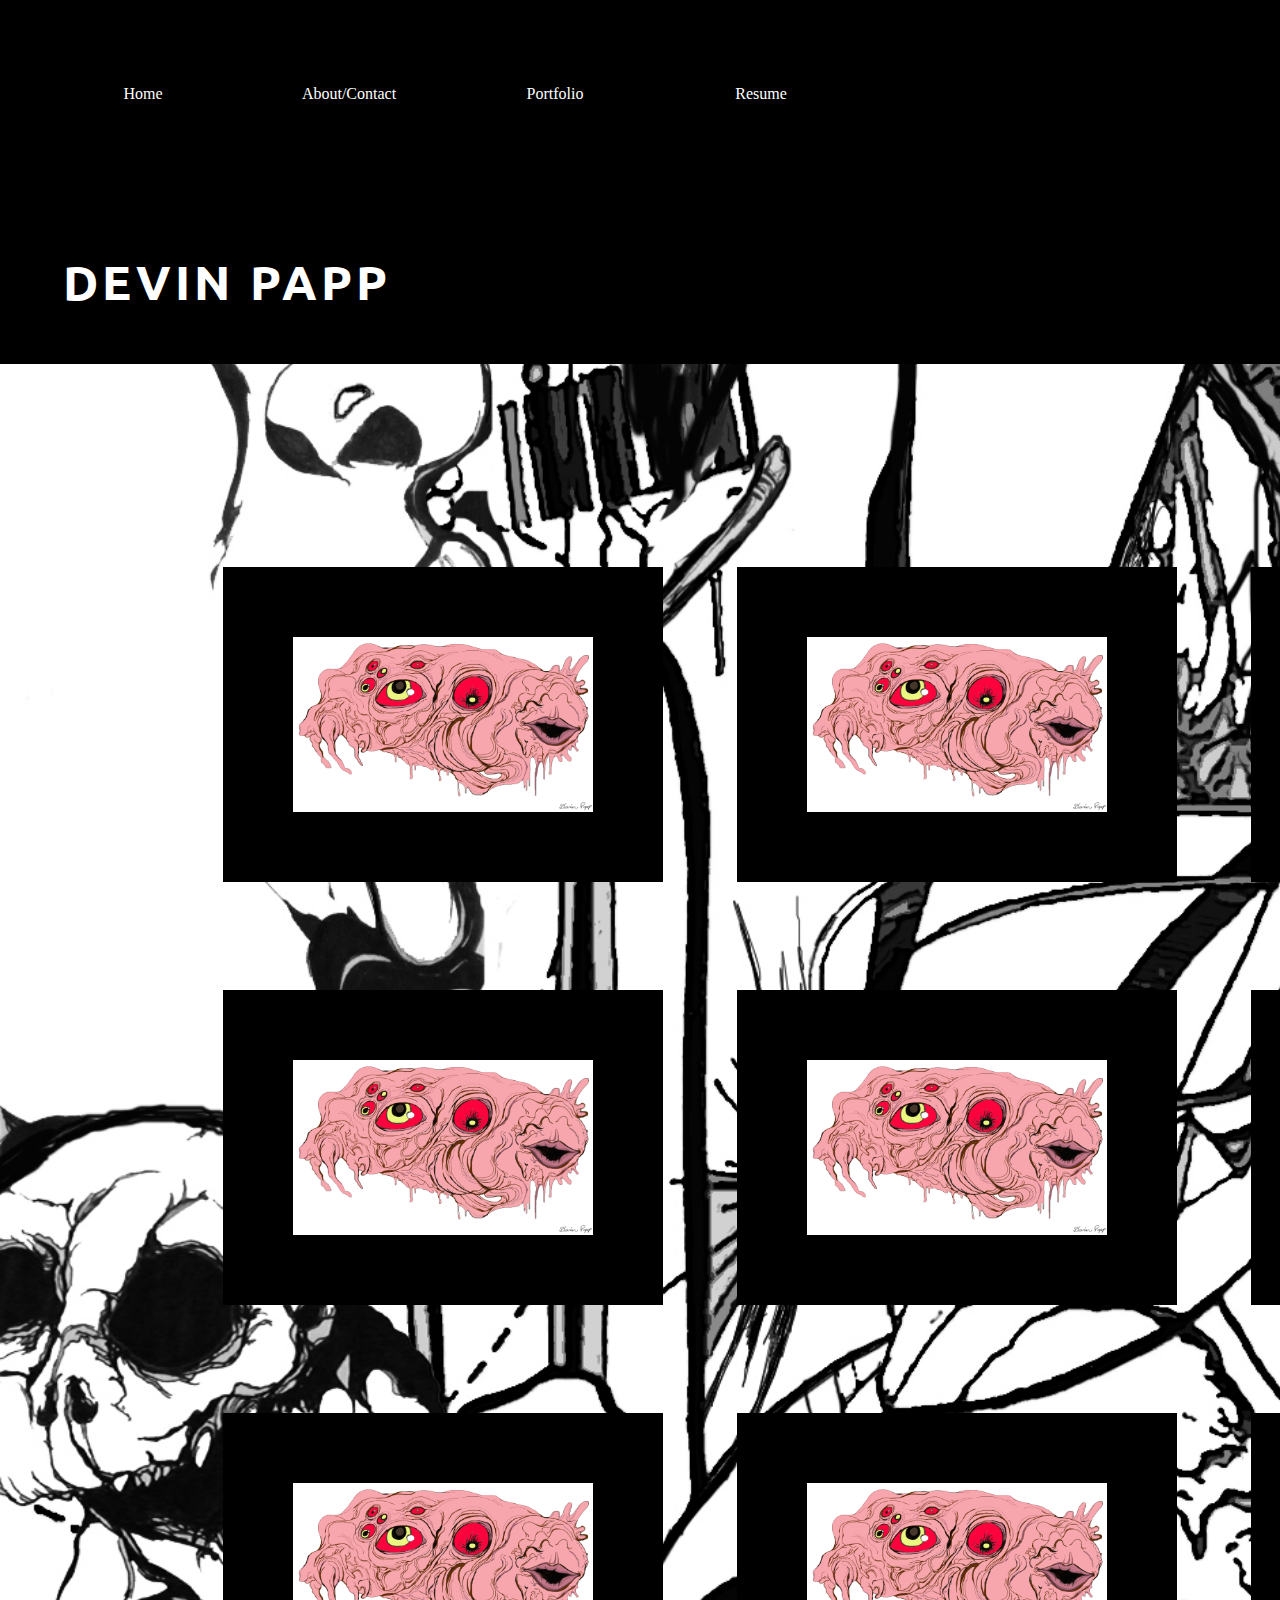
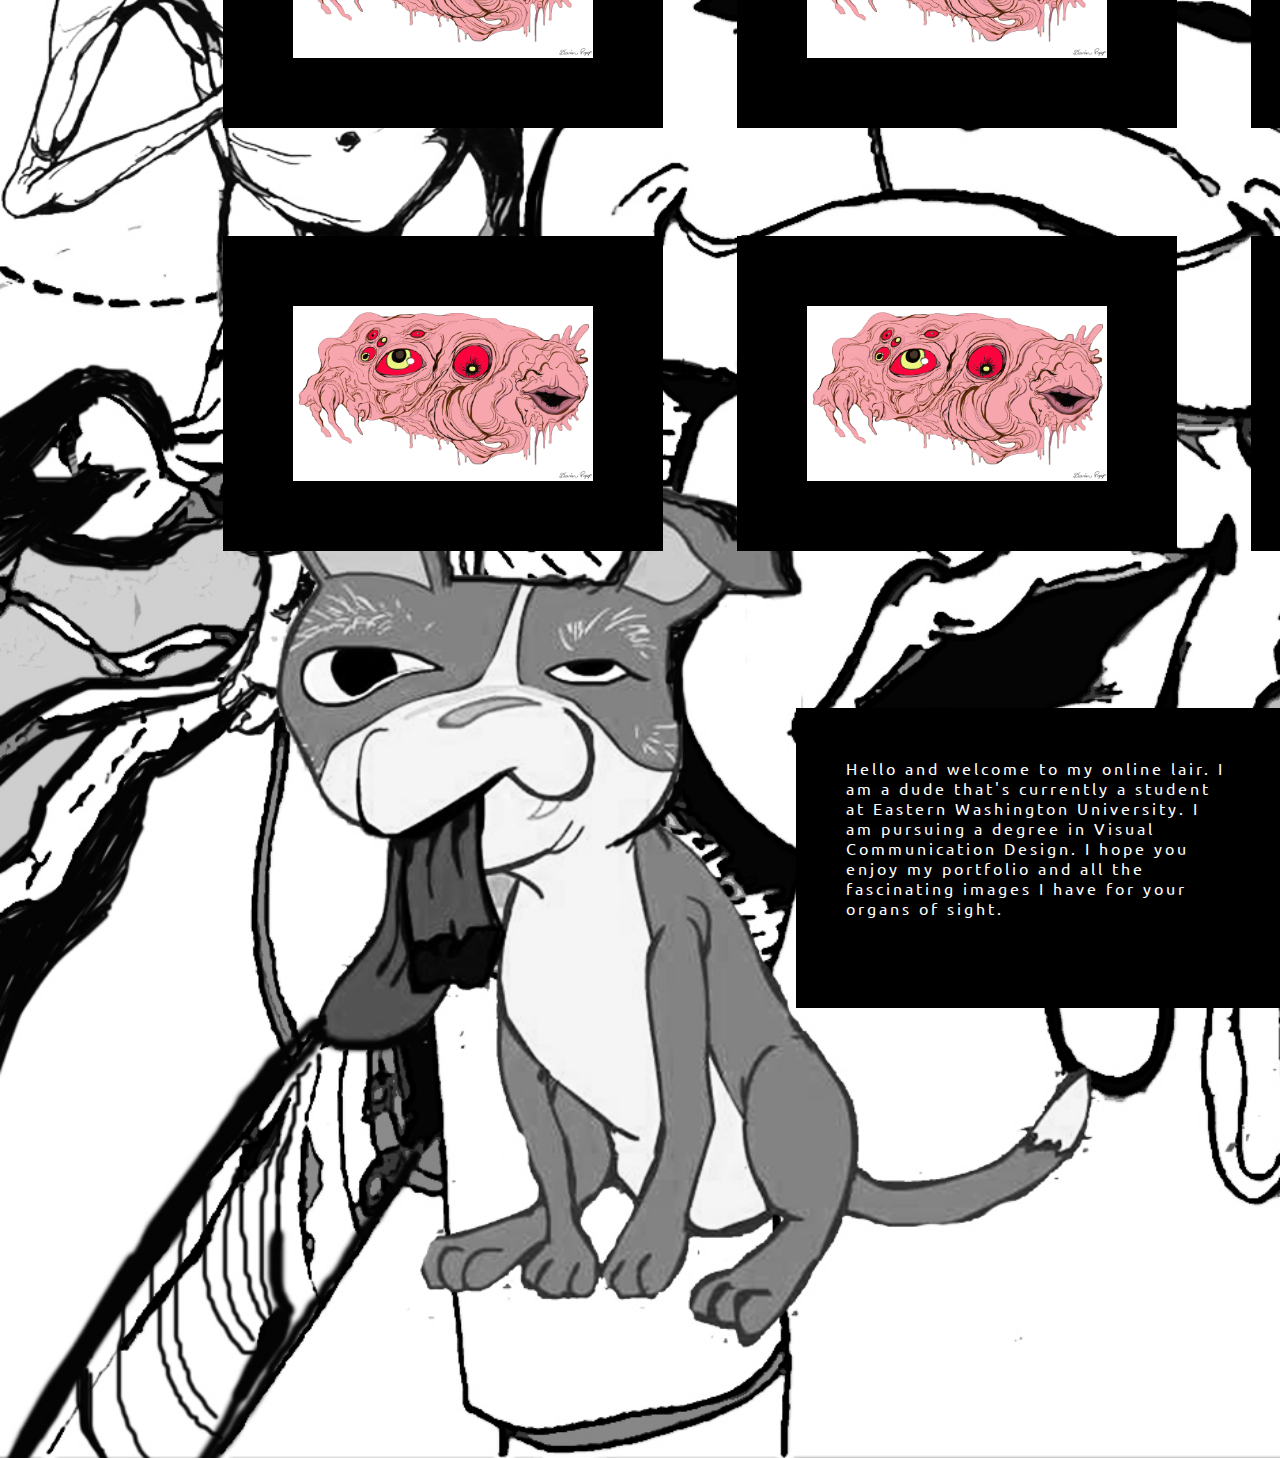
<file: index.html>
<!DOCTYPE html>
<html >
    <head>
    <meta name="viewport" content="width=device-width, initial-scale=1">
    <title>Document</title>

    <link rel="stylesheet" href="https://necolas.github.io/normalize.css/3.0.2/normalize.css">  
    <link href='https://fonts.googleapis.com/css?family=Ubuntu:400,300,700' rel='stylesheet' type='text/css'>
    <link rel="stylesheet" href="css/styles.css" />
            
    </head>
  
   <body>
<header class="main-header">
    <nav role='navigation'>
  <ul>
    <li><a href="index.html">Home</a></li>
    <li><a href="about.html">About/Contact</a></li>
    <li><a href="Portfolio.html">Portfolio</a></li>
    <li><a href="Resume.html">Resume</a></li>
  </ul>
</nav>       
                   
    <h1>Devin Papp</h1>
   
  </header>  

      <section class="grid-4">
			
			
			<table>
				<tr>
					<td><img src="../img/BlobThing.jpg"></td>
					<td><img src="../img/BlobThing.jpg"></td>
					<td><img src="../img/BlobThing.jpg"></td>
				</tr>				
				<tr>
					<td><img src="../img/BlobThing.jpg"></td>
					<td><img src="../img/BlobThing.jpg"></td>
					<td><img src="../img/BlobThing.jpg"></td>
				</tr>
				<tr>
					<td><img src="../img/BlobThing.jpg"></td>
					<td><img src="../img/BlobThing.jpg"></td>
					<td><img src="../img/BlobThing.jpg"></td>
				</tr>
				<tr>
					<td><img src="../img/BlobThing.jpg"></td>
					<td><img src="../img/BlobThing.jpg"></td>
					<td><img src="../img/BlobThing.jpg"></td>
				</tr>								
			</table>

		</section> 
       
       
  <div class="primary-content">   
       <p> Hello and welcome to my online lair. I am a dude that's currently a student at Eastern Washington University. I am pursuing a degree in Visual Communication Design. I hope you enjoy my portfolio and all the fascinating images I have for your organs of sight.</p>
         </div>  
     
  

    
    
            
  </body>
</html>
</file>
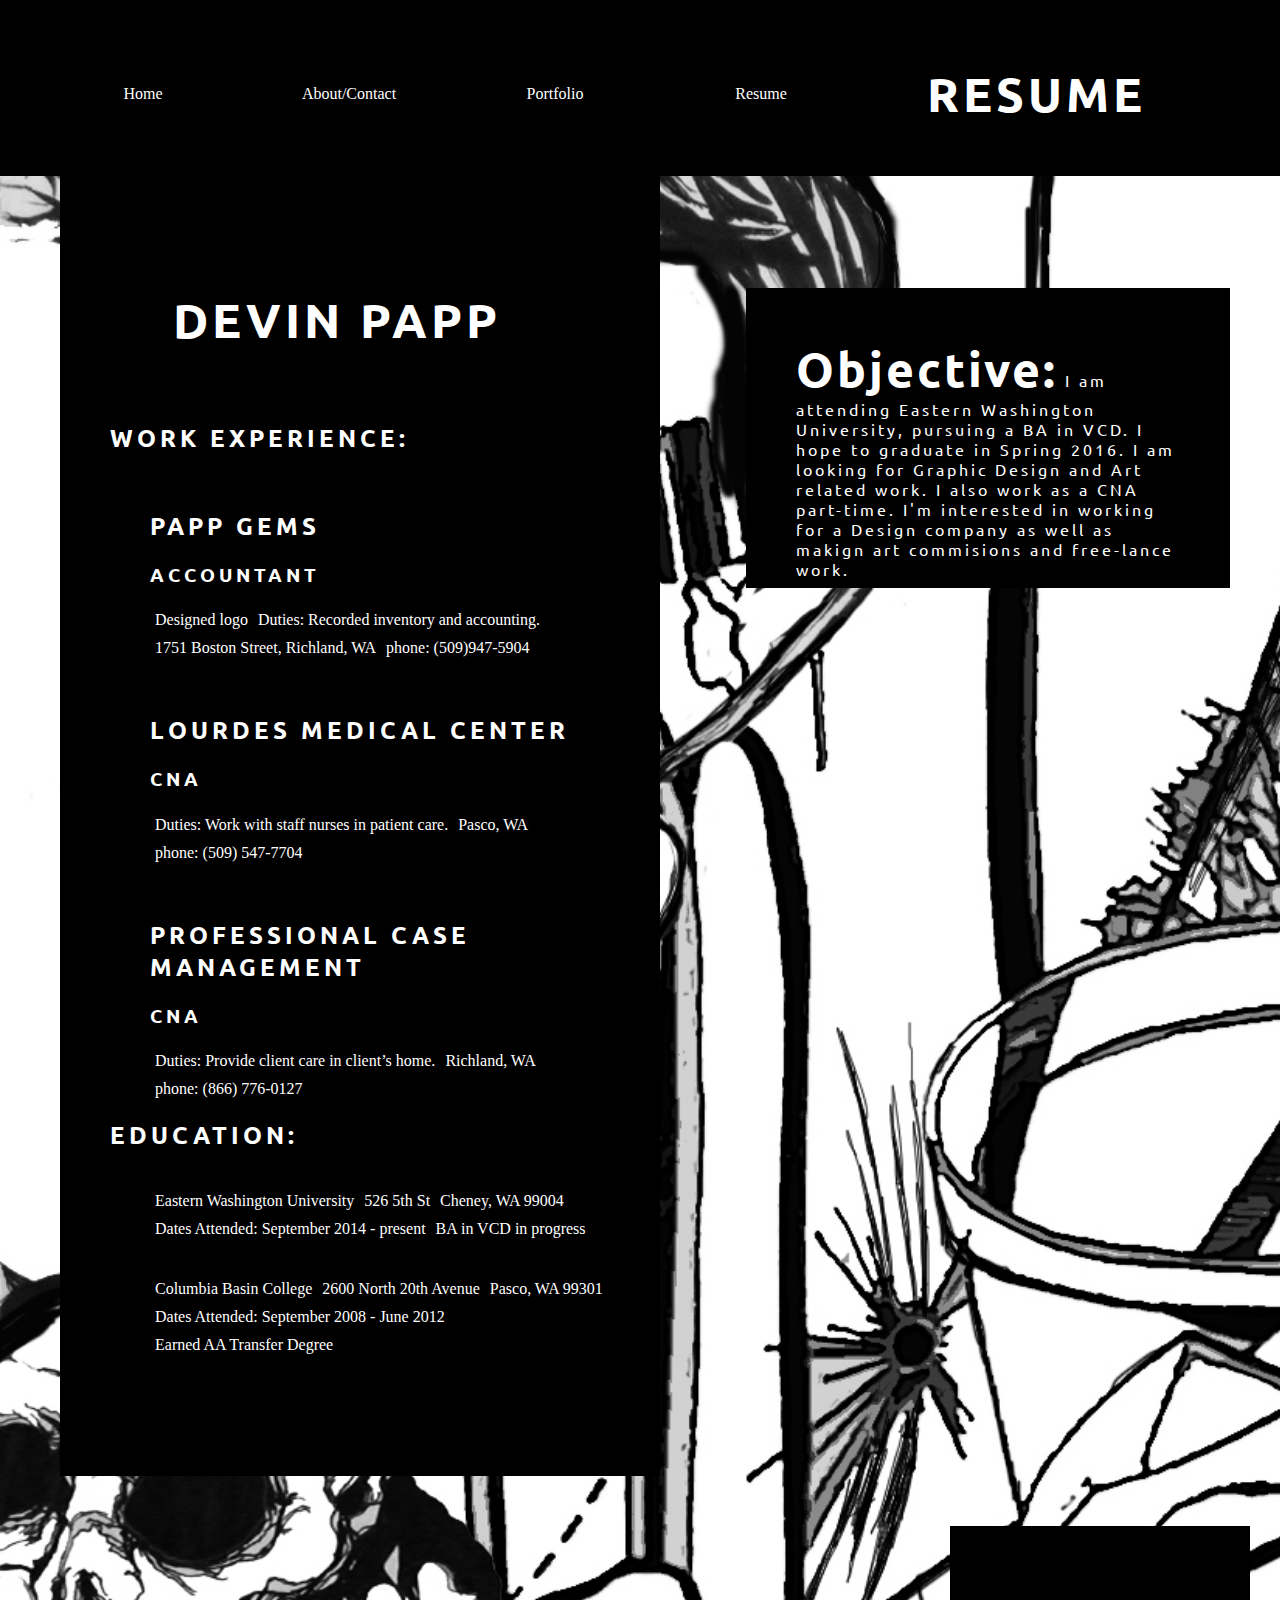
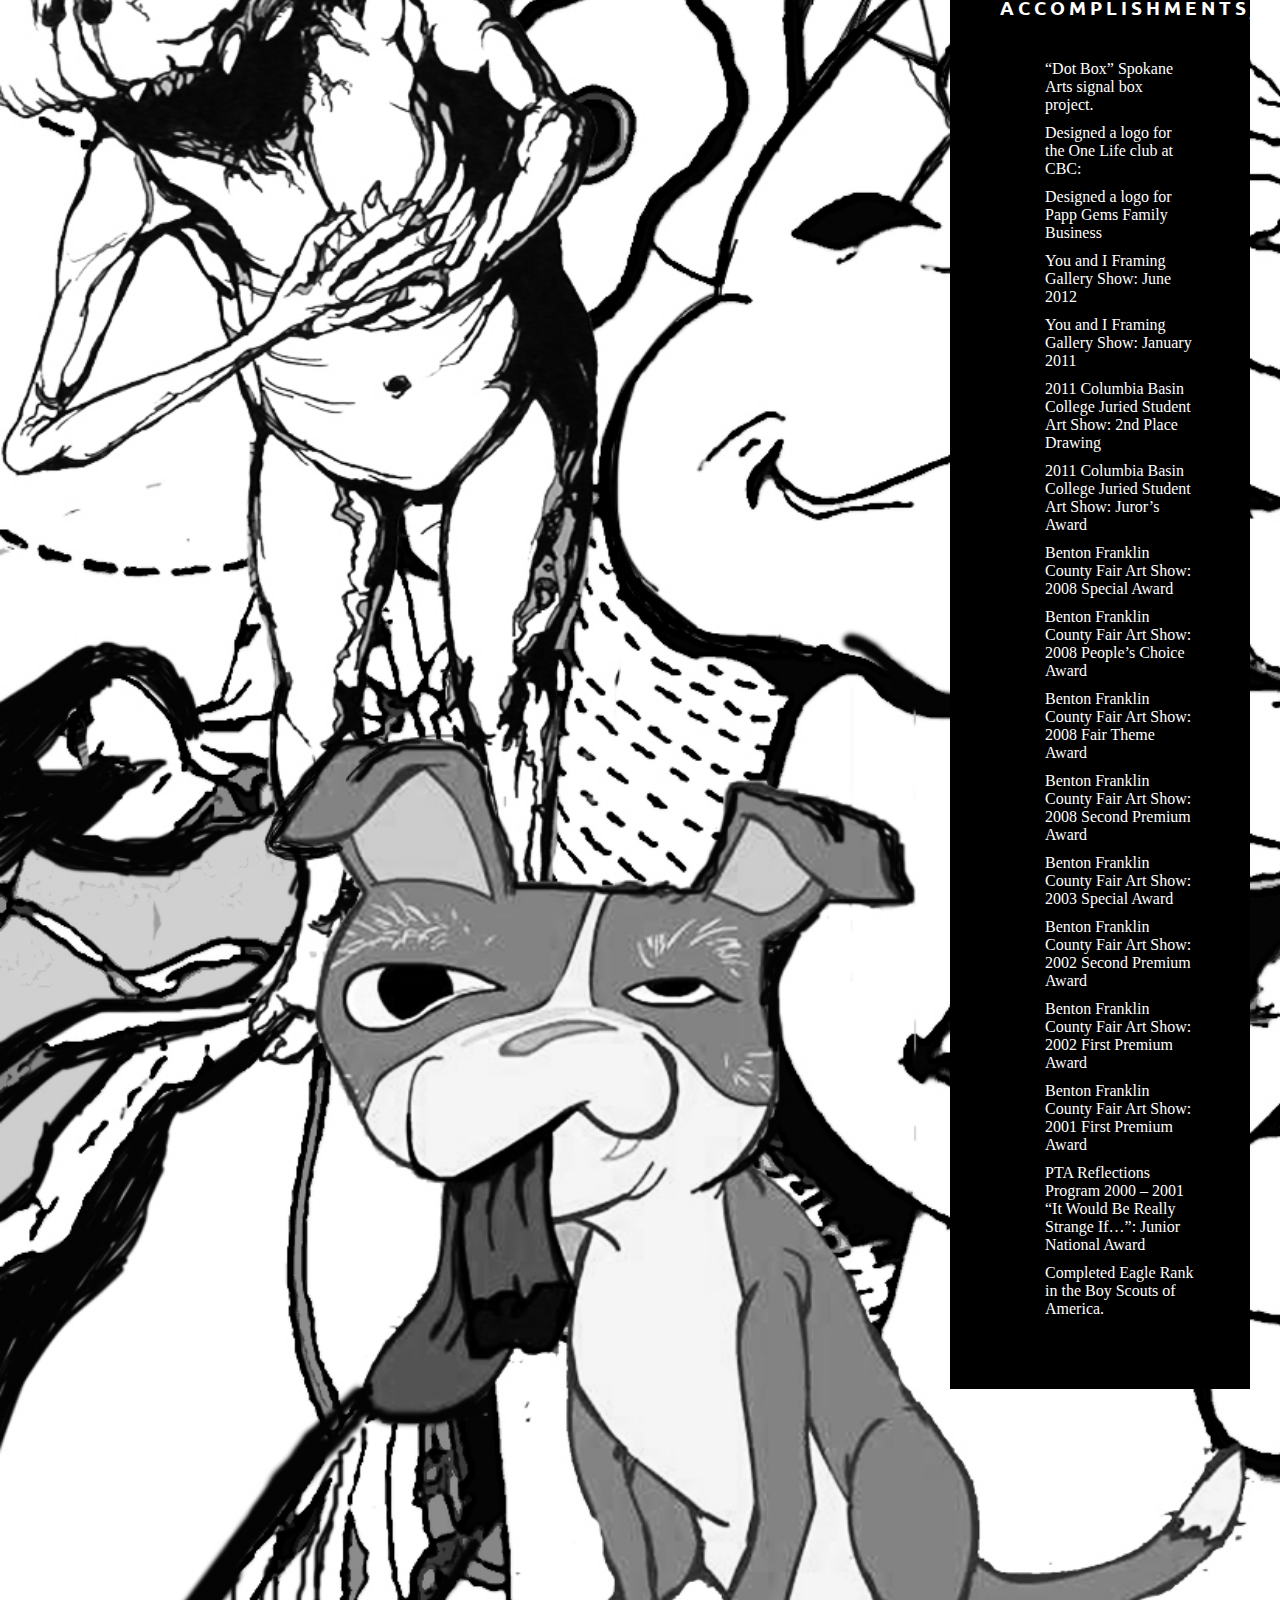
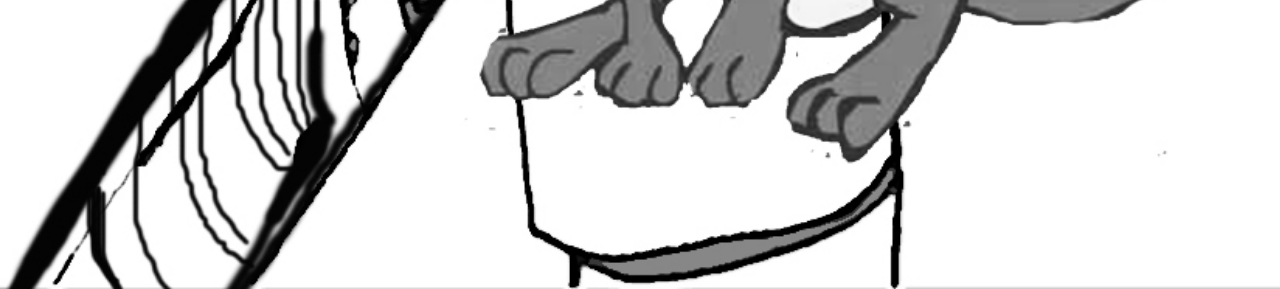
<file: Resume.html>
<!DOCTYPE html>
<html>
    <head>
    <meta name="viewport" content="width=device-width, initial-scale=1">
    <title>Document</title>

    <link rel="stylesheet" href="https://necolas.github.io/normalize.css/3.0.2/normalize.css">  
    <link href='https://fonts.googleapis.com/css?family=Ubuntu:400,300,700' rel='stylesheet' type='text/css'>
    <link rel="stylesheet" href="css/resume-style.css" />
         <link rel="stylesheet" href="css/styles.css" />
       
    </head>
  
   <body>

  <header class="main-header">   
       
    <nav role='navigation'>
  <ul>
    <li><a href="index.html">Home</a></li>
    <li><a href="about.html">About/Contact</a></li>
    <li><a href="Portfolio.html">Portfolio</a></li>
    <li><a href="Resume.html">Resume</a></li>
  </ul>
</nav>       
                   
    <h1>Resume</h1>
    
   </header>   

<p> 
    <b><font size=18>Objective:</font></b> I am attending Eastern Washington University, pursuing a BA in VCD. I hope to graduate in Spring 2016. I am looking for Graphic Design and Art related work. I also work as a CNA part-time. I'm interested in working for a Design company as well as makign art commisions and free-lance work.
    </p>
       
    
    
      
    
       
       <div class="secondary-content">
    <h1> 
    Devin Papp
        
    </h1> 
    <h2>
        Work Experience: </h2>
           
           <ul>
          <h2>  Papp Gems </h2>

<h3> Accountant </h3>

 <li> Designed logo </li>    
      
<li> Duties: Recorded inventory and accounting. </li>

<li> 1751 Boston Street, Richland, WA  </li>

      <li> phone: (509)947-5904 </li></ul>

     <ul>   
      <h2>  Lourdes Medical Center </h2>

<h3>CNA </h3>

<li>Duties: Work with staff nurses in patient care. </li>

<li>Pasco, WA </li>

<li>phone: (509) 547-7704 </li>

        
        </ul>
        
     <ul>
   
    <h2> Professional Case Management </h2>

<h3>CNA </h3>

<li>Duties: Provide client care in client’s home. </li>

<li>Richland, WA </li>

<li>phone: (866) 776-0127 </li>
                    
    </ul>
      
    
       
           
    <h2> Education:  </h2>
          <ul> 
          <li> Eastern Washington University</li> 
           <li>526 5th St </li>
           <li>Cheney, WA 99004</li>
           <li> Dates Attended: September 2014 - present</li>
           <li> BA in VCD in progress</li>
           </ul>
           
       <ul> <li>Columbia Basin College </li>

<li> 2600 North 20th Avenue </li>

<li> Pasco, WA 99301 </li>

<li> Dates Attended: September 2008 - June 2012 </li>

<li> Earned AA Transfer Degree </li>

    </ul>
     
           </div>
     <div class= "wrapper">
       <h3> Accomplishments/Awards </h3>
   
    <ul> <li>“Dot Box” Spokane Arts signal box project. </li>
	 <li>Designed a logo for the One Life club at CBC: </li>
	 <li>Designed a logo for Papp Gems Family Business </li>
	 <li>You and I Framing Gallery Show: June 2012  </li>
	 <li>You and I Framing Gallery Show: January 2011  </li>
	 <li>2011 Columbia Basin College Juried Student Art Show: 2nd Place Drawing </li>
	 <li>2011 Columbia Basin College Juried Student Art Show: Juror’s Award  </li>
	 <li>Benton Franklin County Fair Art Show: 2008 Special Award </li>
	 <li>Benton Franklin County Fair Art Show: 2008 People’s Choice Award </li>
	 <li>Benton Franklin County Fair Art Show: 2008 Fair Theme Award </li>
     <li>Benton Franklin County Fair Art Show: 2008 Second Premium Award </li>
	 <li>Benton Franklin County Fair Art Show: 2003 Special Award </li>
	 <li>Benton Franklin County Fair Art Show: 2002 Second Premium Award </li>
	 <li>Benton Franklin County Fair Art Show: 2002 First Premium Award </li>
	 <li>Benton Franklin County Fair Art Show: 2001 First Premium Award </li>
	 <li>PTA Reflections Program 2000 – 2001 “It Would Be Really Strange If…”: Junior National Award </li>
	 <li>Completed Eagle Rank in the Boy Scouts of America.</li>
      
    </ul>   

    </div>  
    
            
  </body>
</html>
</file>
<file: css/styles.css>
/* Global */

 body {
      width: 100%;
     margin:auto;
     
 }

/* Layout */

main.header{
  
  margin: 0 auto;
  width: 100%; /*1000px/ 1000px=1 */
    background-color: black;
    position: top;
}

h1 {
    margin: 55px;
    display:inline-block;
    height: 50px;
    float:top;}

h3 {background-color:black;
}

.primary-content {
    
    padding: 50px 50px; 
    width: 100%;
    height: 800px;
    
}



.secondary-content {
    margin-left: 60px;
    width: 500px;
    padding: 50px ;
        background-color: black;
    height: 1200px;
    margin-right: 800px;
    margin-bottom: 50px;
}
.secondary-content ul{
    position: top;
}

.secondary col {float: right;height:1000px;}


.secondary content {align: top;}

table img{width: 300px;}

/* Typography */
h1 {
    font-family: 'Ubuntu', sans-serif;
    color: white;
    text-transform: uppercase;
    letter-spacing: 4px;
    text-align:center;
    font-size:3em;
    display: inline-block;
    background:black;
    padding: 8px;
}
h2,h3 {font-family: 'Ubuntu', sans-serif;
    color: white;
    text-transform: uppercase;
    letter-spacing: 4px;
    text-align:left;
        background-color:black;}
p 
{
    font-family: 'Ubuntu', sans-serif;
    color: white;
  float: right;
    color:white;
  letter-spacing: 3px;
    text-align: left;
  background:black;
  padding: 50px; /* 10px / 560px = 0.01785714285714 */
  margin: 100px 50px; /* 10px / 1000px = .01 */
  width: 30%; /* 560px / 1000px = .56 */
    height: 200px;
}

table { 
    margin-top: 100px;
    margin-left: 150px;
width: 600px;
    height: 600px;

}



/* Navigation */
 
 li  {
  float: left;
  list-style: none;
    background-color:black;
    color:white;
        padding: 5px;
    align-content:top;
}



ul {
  float: left;
  list-style: none;
    background-color:black;
    color:white;
        
    align-content:top;
}

a:link {
    
   color: white;
  border: 50px;
  display: inline-block;
  line-height: 50px;
  text-align: center;
  text-decoration: none;
  margin: 3em;
  height: 50px;
  width: 100px;
    background: black;

}

a:hover {
  border-radius: 10px;
  
  color: darkred;
  transition: all .5s;
  background: -webkit: 
}
body {
  background-image: url("../img/zoom2.jpg");
    background-size: cover;
    background-repeat: no-repeat;
    background-position: fixed;
        }
}
p {
   font-family:
    color: white;
    background: black;
    border: none;
    padding: 50px;
    width: 200px;
    margin-bottom: 10px;
    
}

h1, nav {
    align-content: top;
    position:top;
}

img {width:35%;

    align: left;
    border: 70px solid black;
    margin-top: 100px; 
    margin-left: 70px;
}

.wrapper { 
    float: left;
    margin-left: 950px;
margin-right: 200px; 
    margin-bottom: 500px;
border: 50px solid black;
background-color: black;}
width: 500px;
.wrapper ul {float:right ;
    width: 500px;
}
.wrapper h3 { 
    width: 200px;
}


.main-header{
 
  position:top;
  width: 100%; /*1000px/ 1000px=1 */
    background-color: black;
}

input {
    float: right ;
    align: top;
    border: 5px solid black;
  display:inline-block; 
    background-color: white;
}

#textarea {
    float: right;
    border: 30px solid black;
    margin-bottom: 100px;
    
}

form {float:right;}
</file>
<file: css/resume-style.css>
body {
      width: 100%;
     margin:auto;
     
 }

/* Layout */

main.header{
  
  margin: 0 auto;
  width: 100%; /*1000px/ 1000px=1 */
    background-color: black;
}

h1 {
    margin: 55px;
    display:inline-block;
    height: 50px;
float:top;}

h1 {
    font-family: 'Ubuntu', sans-serif;
    color: white;
    text-transform: uppercase;
    letter-spacing: 4px;
    text-align:center;
    font-size:3em;
    display: inline-block;
    background:black;
    padding: 8px;
}
h3{color:white;
backgroun-color:black;}

* Navigation */
 
li {
  float: left;
  list-style: none;
    background-color:black;
    color:white;
        padding: 10px;
}
a:link {
    
   color: white;
  border: 50px;
  display: inline-block;
  line-height: 50px;
  text-align: center;
  text-decoration: none;
  margin: 3em;
  height: 50px;
  width: 100px;
    background: black;

}

a:hover {
  border-radius: 10px;
  
  color: darkred;
  transition: all .5s;
  background: -webkit: 
}
body {
  background-image: url("../img/zoom2.jpg");
    background-size: cover;
    background-repeat: no-repeat;
    background-position: fixed;
        }
}

  

   
p 
{
    height: 1000px;
  float: right;
    color:white;
  
    text-align: left;
  background:black;
  padding: 50px; /* 10px / 560px = 0.01785714285714 */
  margin: 100px 50px; /* 10px / 1000px = .01 */
   /* 560px / 1000px = .56 */
   
}  
h2{color:white;}
</file>
